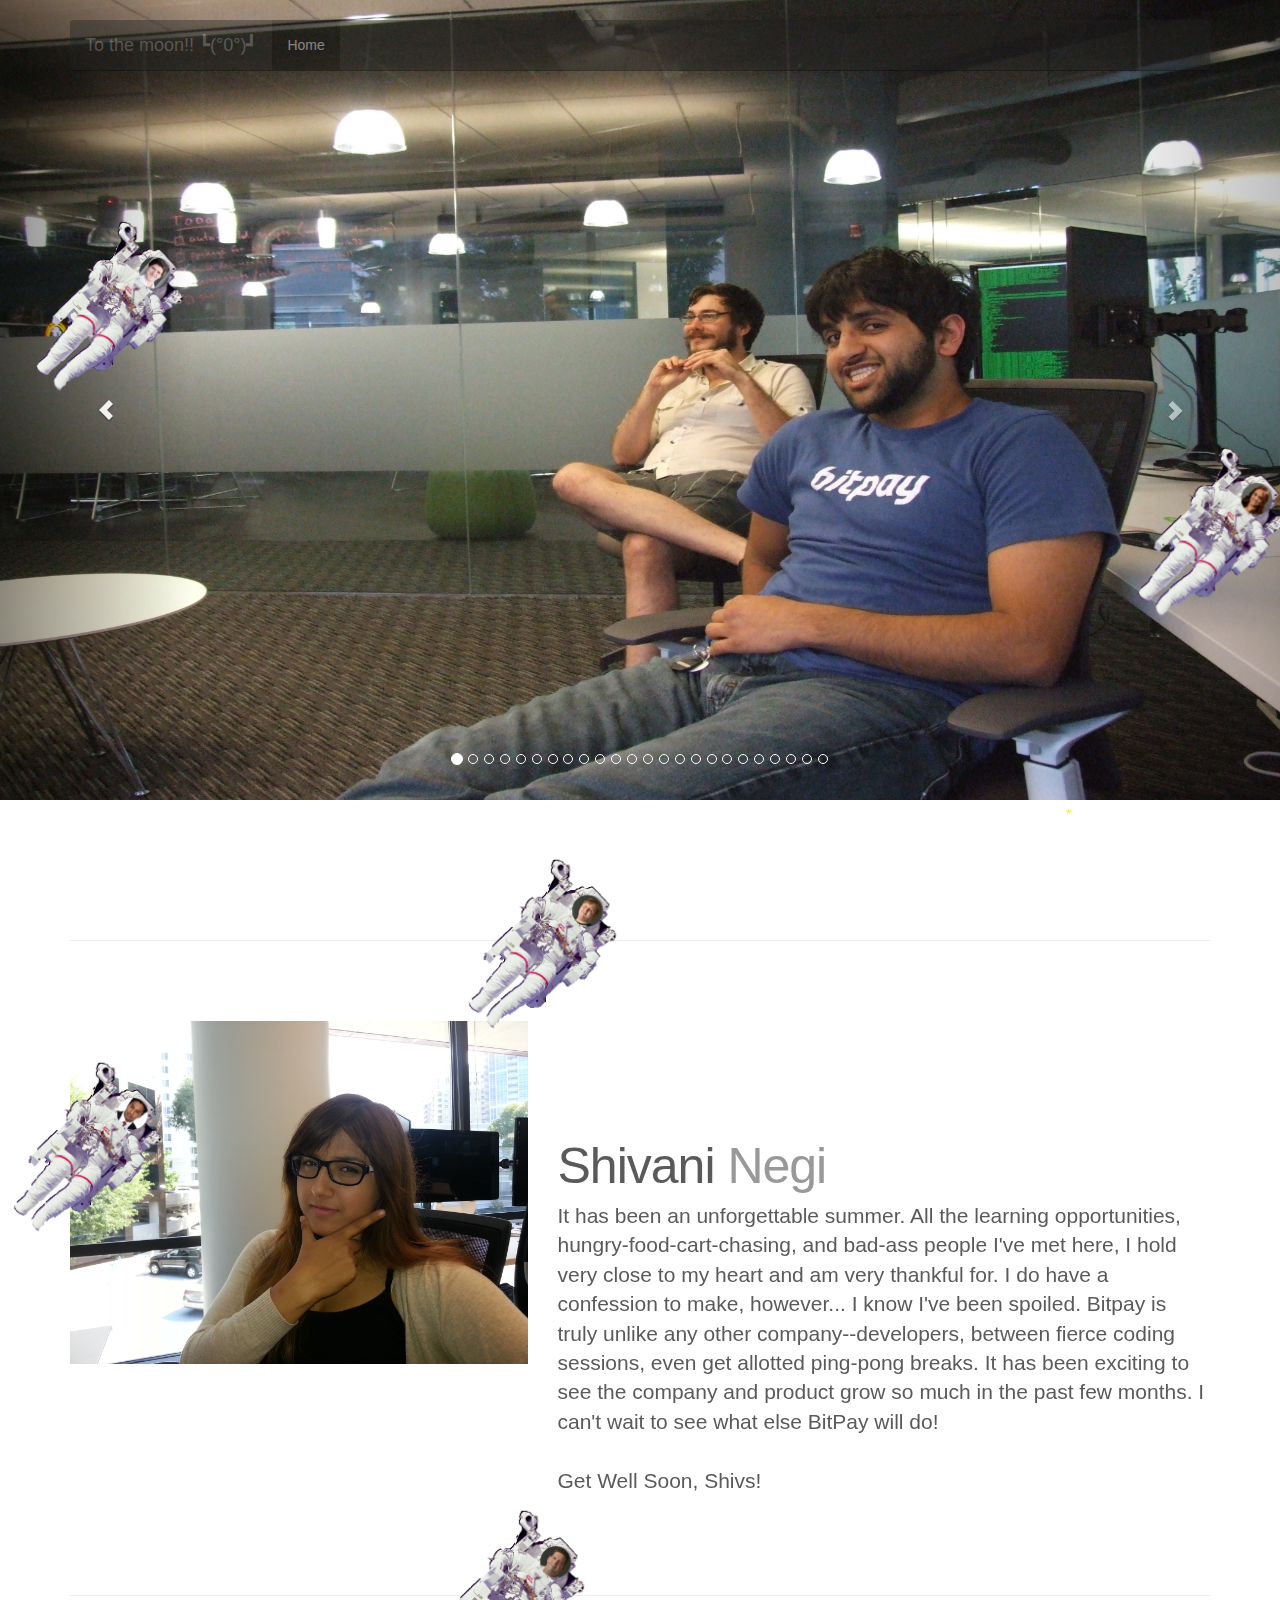
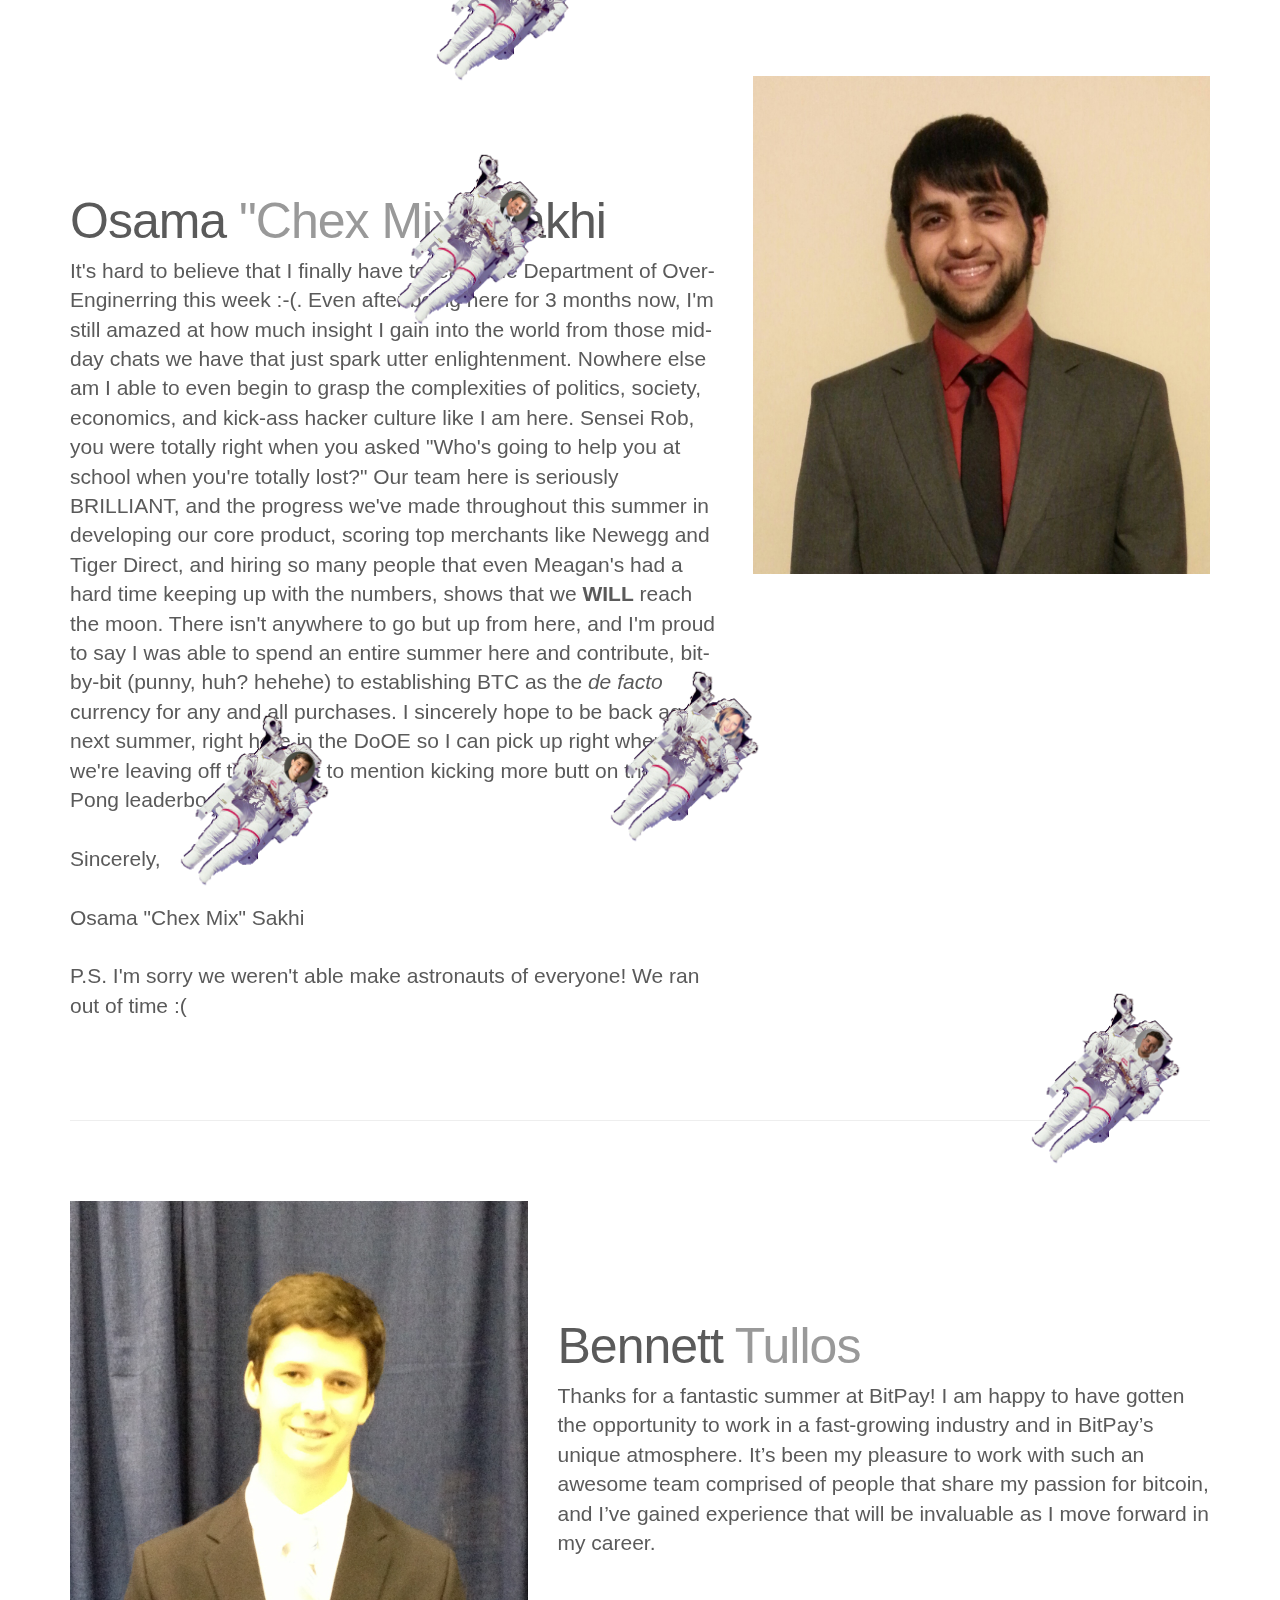
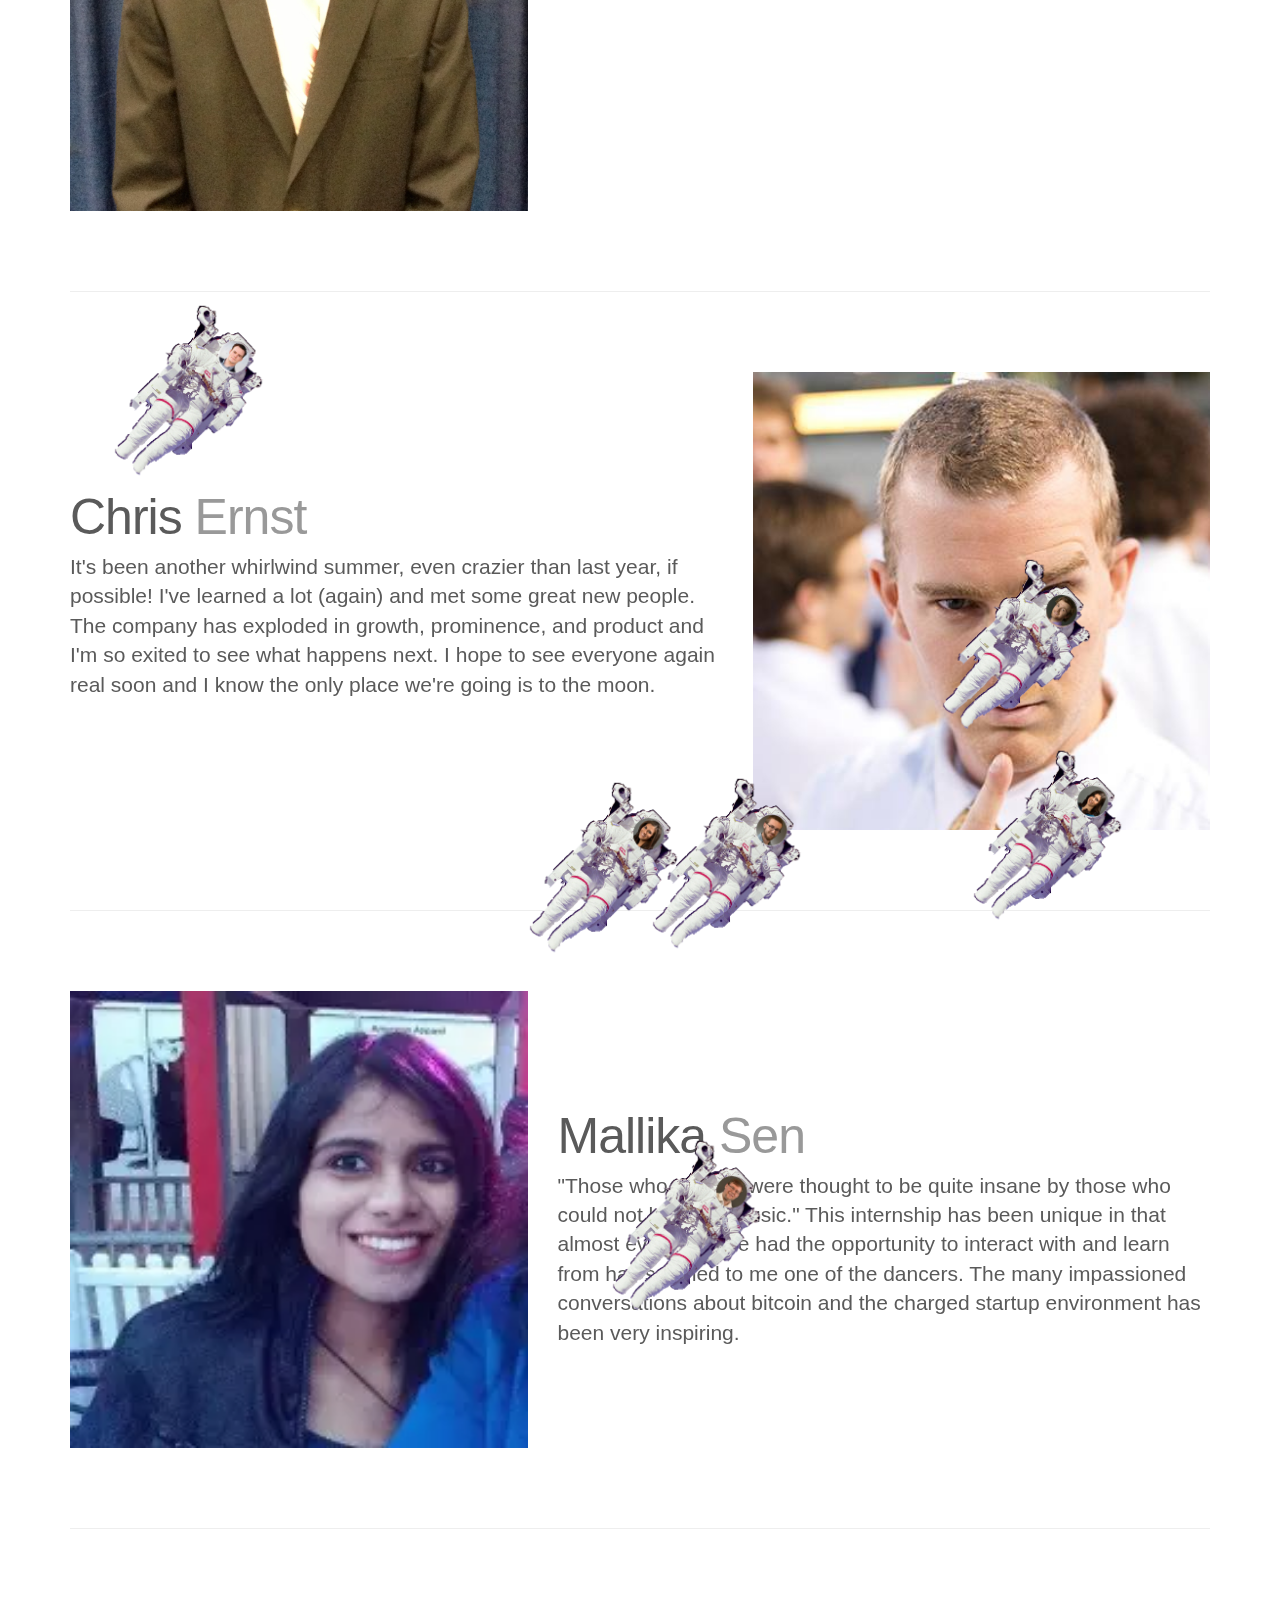
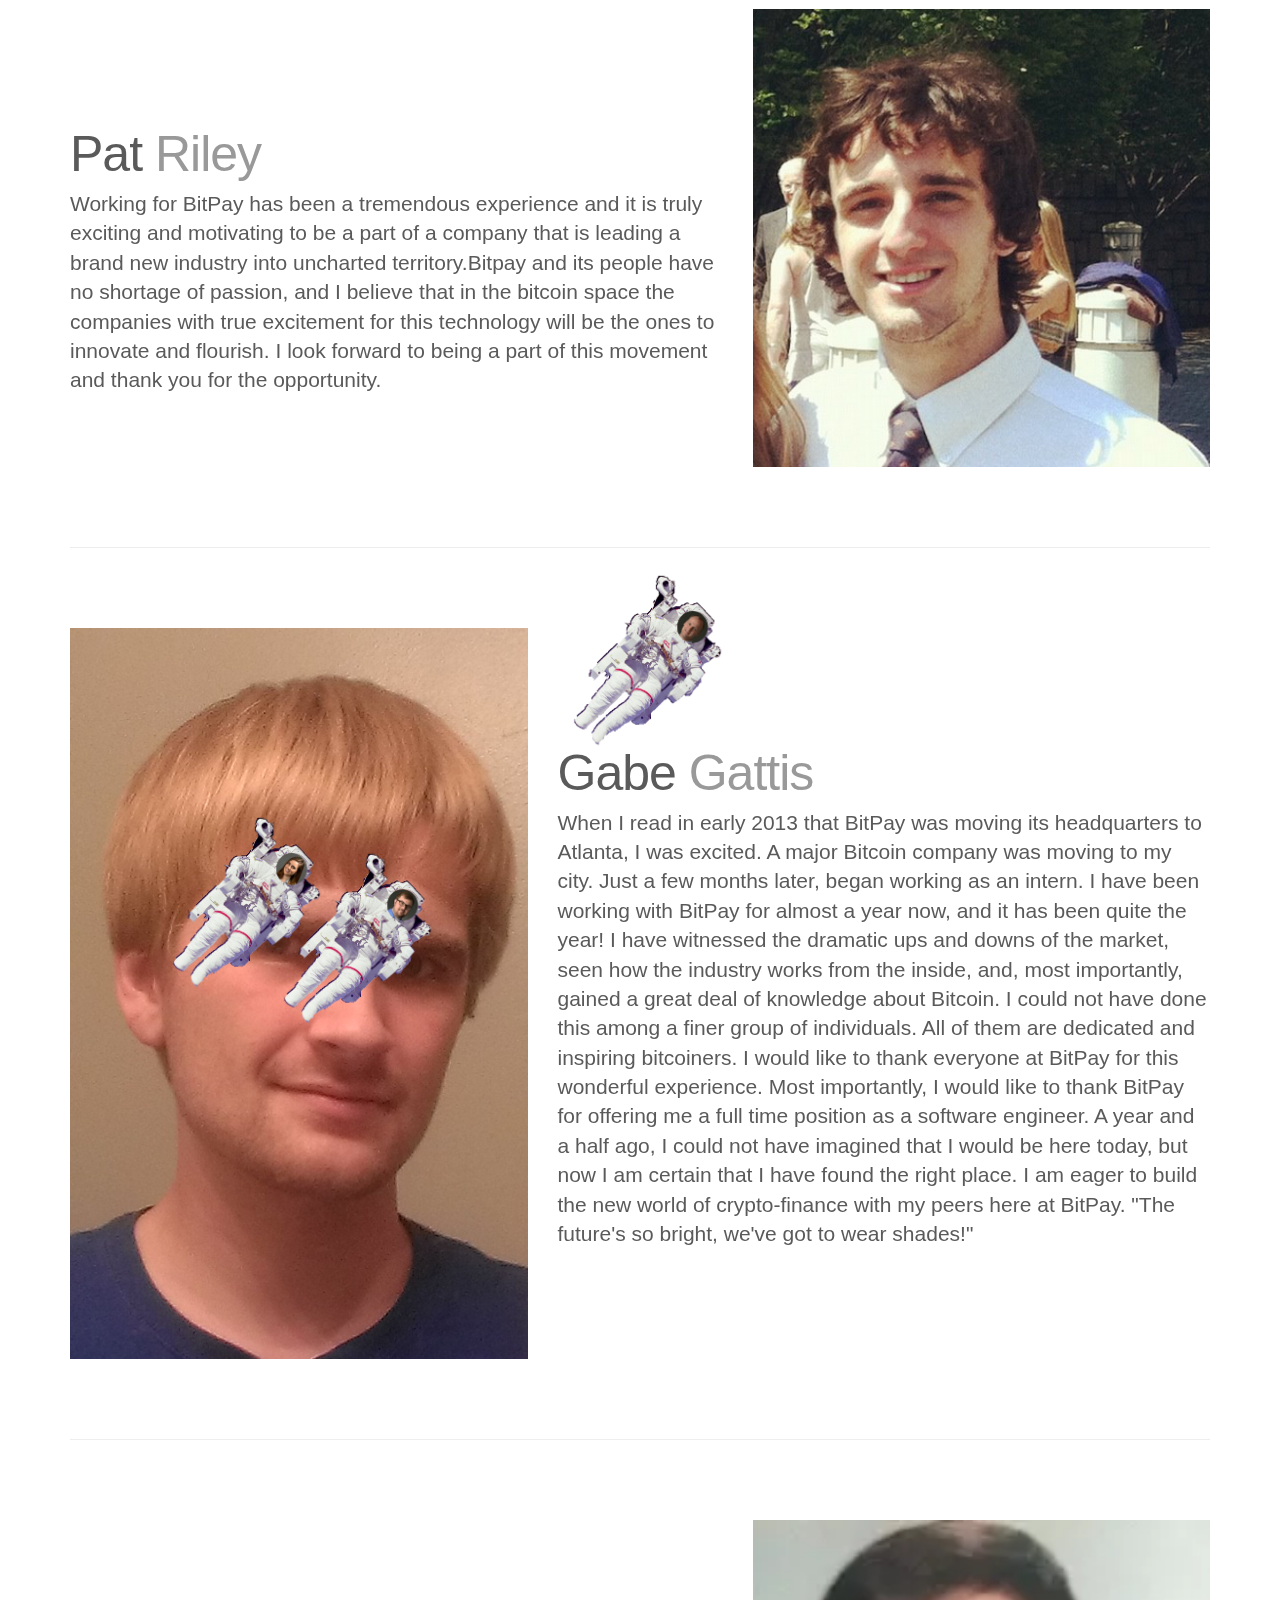
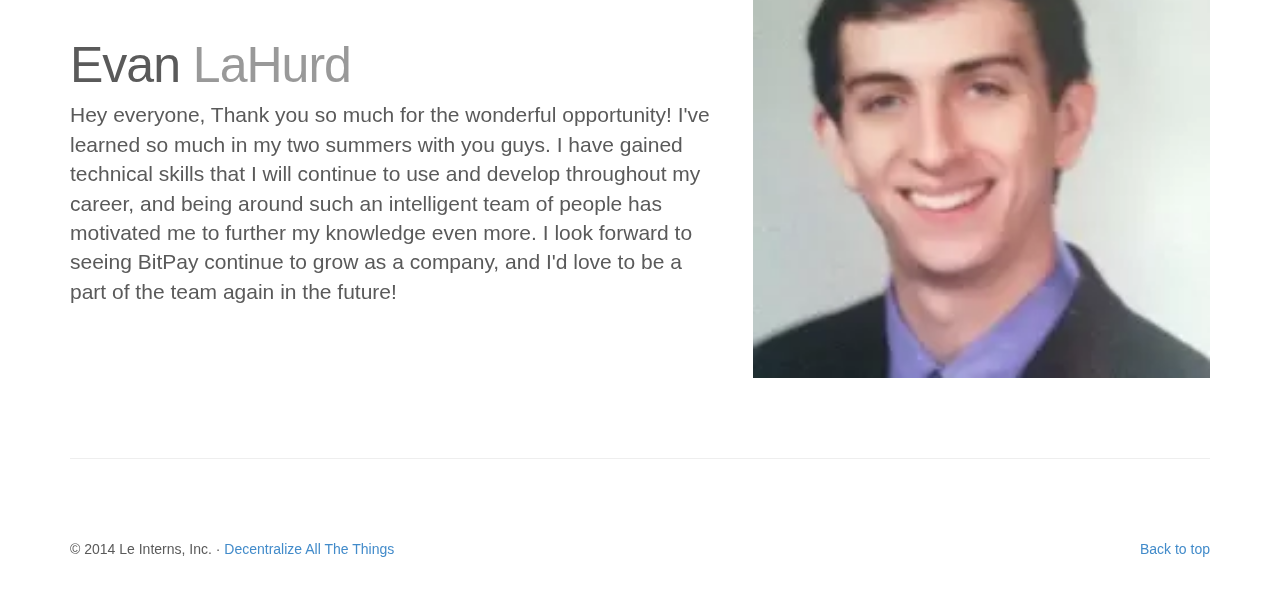
<file: index.html>
<!DOCTYPE html>
<html lang="en">
  <head>
    <meta charset="utf-8">
    <meta http-equiv="X-UA-Compatible" content="IE=edge">
    <meta name="viewport" content="width=device-width, initial-scale=1">
    <meta name="description" content="">
    <meta name="author" content="">
    <!-- <link rel="icon" href="../../favicon.ico"> -->
    <link rel="shortcut icon" href="assets/img/bitcoin.png">

    <title>To the moon!! ┗(°0°)┛ | BitPay Interns Summer 2014</title>

    <!-- Bootstrap core CSS -->
    <link href="assets/css/bootstrap.min.css" rel="stylesheet">
    <link href="assets/css/style.css" rel="stylesheet">

    <!-- HTML5 shim and Respond.js IE8 support of HTML5 elements and media queries -->
    <!--[if lt IE 9]>
      <script src="https://oss.maxcdn.com/html5shiv/3.7.2/html5shiv.min.js"></script>
      <script src="https://oss.maxcdn.com/respond/1.4.2/respond.min.js"></script>
    <![endif]-->

    <!-- Custom styles for this template -->
    <link href="assets/css/carousel.css" rel="stylesheet">
    <script src="assets/js/jquery-2.1.0.min.js"></script>
    <script src="assets/js/bootstrap.min.js"></script>
    <script src="assets/js/jqfloat.min.js"></script>
    <script src="assets/js/effects.js"></script>
    <script src="assets/js/particles.js"></script>
  </head>
<!-- NAVBAR
================================================== -->
  <body>

    <div class="navbar-wrapper">
      <div class="container">

        <div class="navbar navbar-inverse navbar-static-top" role="navigation">
          <div class="container">
            <div class="navbar-header">
              <button type="button" class="navbar-toggle" data-toggle="collapse" data-target=".navbar-collapse">
                <span class="sr-only">Toggle navigation</span>
                <span class="icon-bar"></span>
                <span class="icon-bar"></span>
                <span class="icon-bar"></span>
              </button>
              <a class="navbar-brand" href="#">To the moon!! ┗(°0°)┛</a>
            </div>
            <div class="navbar-collapse collapse">
              <ul class="nav navbar-nav">
                <li class="active"><a href="#">Home</a></li>
                <li class="dropdown">
              </ul>
            </div>
          </div>
        </div>

      </div>
    </div>

     <!-- Carousel
    ================================================== -->
    <div id="myCarousel" class="carousel slide" data-ride="carousel">
      <!-- Indicators -->
      <ol class="carousel-indicators">
        <li data-target="#myCarousel" data-slide-to="0" class="active"></li>
        <li data-target="#myCarousel" data-slide-to="1"></li>
        <li data-target="#myCarousel" data-slide-to="2"></li>
        <li data-target="#myCarousel" data-slide-to="3"></li>
        <li data-target="#myCarousel" data-slide-to="4"></li>
        <li data-target="#myCarousel" data-slide-to="5"></li>
        <li data-target="#myCarousel" data-slide-to="6"></li>
        <li data-target="#myCarousel" data-slide-to="7"></li>
        <li data-target="#myCarousel" data-slide-to="8"></li>
        <li data-target="#myCarousel" data-slide-to="9"></li>
        <li data-target="#myCarousel" data-slide-to="10"></li>
        <li data-target="#myCarousel" data-slide-to="11"></li>
        <li data-target="#myCarousel" data-slide-to="12"></li>
        <li data-target="#myCarousel" data-slide-to="13"></li>
        <li data-target="#myCarousel" data-slide-to="14"></li>
        <li data-target="#myCarousel" data-slide-to="15"></li>
        <li data-target="#myCarousel" data-slide-to="16"></li>
        <li data-target="#myCarousel" data-slide-to="17"></li>
        <li data-target="#myCarousel" data-slide-to="18"></li>
        <li data-target="#myCarousel" data-slide-to="19"></li>
        <li data-target="#myCarousel" data-slide-to="20"></li>
        <li data-target="#myCarousel" data-slide-to="21"></li>
        <li data-target="#myCarousel" data-slide-to="22"></li>
        <li data-target="#myCarousel" data-slide-to="23"></li>
      </ol>
      <div class="carousel-inner">
        <div class="item active">
          <img src="assets/img/carousel-pics/1.JPG">
        </div>

        <div class="item">
          <img src="assets/img/carousel-pics/2.JPG">
        </div>

        <div class="item">
          <img src="assets/img/carousel-pics/3.JPG">
        </div>

        <div class="item">
          <img src="assets/img/carousel-pics/4.JPG">
        </div>

        <div class="item">
          <img src="assets/img/carousel-pics/5.JPG">
        </div>

        <div class="item">
          <img src="assets/img/carousel-pics/6.JPG">
        </div>

        <div class="item">
          <img src="assets/img/carousel-pics/7.JPG">
        </div>

        <div class="item">
          <img src="assets/img/carousel-pics/8.JPG">
        </div>

        <div class="item">
          <img src="assets/img/carousel-pics/9.JPG">
        </div>

        <div class="item">
          <img src="assets/img/carousel-pics/10.JPG">
        </div>

        <div class="item">
          <img src="assets/img/carousel-pics/11.JPG">
        </div>

        <div class="item">
          <img src="assets/img/carousel-pics/12.JPG">
        </div>

        <div class="item">
          <img src="assets/img/carousel-pics/13.JPG">
        </div>

        <div class="item">
          <img src="assets/img/carousel-pics/14.JPG">
        </div>

        <div class="item">
          <img src="assets/img/carousel-pics/15.JPG">
        </div>

        <div class="item">
          <img src="assets/img/carousel-pics/16.JPG">
        </div>

        <div class="item">
          <img src="assets/img/carousel-pics/17.JPG">
        </div>

        <div class="item">
          <img src="assets/img/carousel-pics/18.JPG">
        </div>

        <div class="item">
          <img src="assets/img/carousel-pics/19.JPG">
        </div>

        <div class="item">
          <img src="assets/img/carousel-pics/20.JPG">
        </div>

        <div class="item">
          <img src="assets/img/carousel-pics/21.JPG">
        </div>

        <div class="item">
          <img src="assets/img/carousel-pics/22.JPG">
        </div>

        <div class="item">
          <img src="assets/img/carousel-pics/23.JPG">
        </div>

      </div>
      <a class="left carousel-control" href="#myCarousel" role="button" data-slide="prev"><span class="glyphicon glyphicon-chevron-left"></span></a>
      <a class="right carousel-control" href="#myCarousel" role="button" data-slide="next"><span class="glyphicon glyphicon-chevron-right"></span></a>
    </div><!-- /.carousel -->

    <!-- Marketing messaging and featurettes
    ================================================== -->
    <!-- Wrap the rest of the page in another container to center all the content. -->

    <div id="space">
      <img src="assets/img/astro-pics/andyp.png" class="astro"/>
      <img src="assets/img/astro-pics/brooke.png" class="astro"/>
      <img src="assets/img/astro-pics/bryan.png" class="astro"/>
      <img src="assets/img/astro-pics/charles.png" class="astro"/>
      <img src="assets/img/astro-pics/chaz.png" class="astro"/>
      <img src="assets/img/astro-pics/crystal.png" class="astro"/>
      <img src="assets/img/astro-pics/elyse.png" class="astro"/>
      <img src="assets/img/astro-pics/emily.png" class="astro"/>
      <img src="assets/img/astro-pics/eric.png" class="astro"/>
      <img src="assets/img/astro-pics/gentry.png" class="astro"/>
      <img src="assets/img/astro-pics/gordon.png" class="astro"/>
      <img src="assets/img/astro-pics/ian.png" class="astro"/>
      <img src="assets/img/astro-pics/jason.png" class="astro"/>
      <img src="assets/img/astro-pics/jeff.png" class="astro"/>
      <img src="assets/img/astro-pics/john.png" class="astro"/>
      <img src="assets/img/astro-pics/julia.png" class="astro"/>
      <img src="assets/img/astro-pics/mark.png" class="astro"/>
      <img src="assets/img/astro-pics/nick.png" class="astro"/>
    </div>

  <div class="container marketing">
      <!-- START THE FEATURETTES -->
    <div class="interns">
      <a name="farewell"></a>
      <hr class="featurette-divider">

      <div class="row featurette">
        <div class="col-md-5">
          <img class="featurette-image img-responsive" src="assets/img/shivani.jpg" alt="Shivani Negi">
        </div>
        <div class="col-md-7">
          <h2 class="featurette-heading">Shivani <span class="text-muted">Negi</span></h2>
          <p class="lead">
          It has been an unforgettable summer. All the learning opportunities, hungry-food-cart-chasing, and  bad-ass people I've met here, I hold very close to my heart and am very thankful for. I do have a confession to make, however... I know I've been spoiled. Bitpay is truly unlike any other company--developers, between fierce coding sessions, even get allotted ping-pong breaks. It has been exciting to see the company and product grow so much in the past few months. I can't wait to see what else BitPay will do!<br/><br/>

          Get Well Soon, Shivs!
        </p>
        </div>
      </div>

      <hr class="featurette-divider">

      <div class="row featurette">
        <div class="col-md-7">
          <h2 class="featurette-heading">Osama <span class="text-muted">"Chex Mix" </span>Sakhi</h2>
          <p class="lead">It's hard to believe that I finally have to leave the Department of Over-Enginerring this week :-(. Even after being here for 3 months now, I'm still amazed at how much insight I gain into the world from those mid-day chats we have that just spark utter enlightenment. Nowhere else am I able to even begin to grasp the complexities of politics, society, economics, and kick-ass hacker culture like I am here. Sensei Rob, you were totally right when you asked "Who's going to help you at school when you're totally lost?" Our team here is seriously BRILLIANT, and the progress we've made throughout this summer in developing our core product, scoring top merchants like Newegg and Tiger Direct, and hiring so many people that even Meagan's had a hard time keeping up with the numbers, shows that we <strong>WILL</strong> reach the moon. There isn't anywhere to go but up from here, and I'm proud to say I was able to spend an entire summer here and contribute, bit-by-bit (punny, huh? hehehe) to establishing BTC as the <em>de facto</em> currency for any and all purchases. I sincerely hope to be back again next summer, right here in the DoOE so I can pick up right where we're leaving off today. Not to mention kicking more butt on the Ping Pong leaderboard ;)<br/><br/>

          Sincerely,<br/><br/>

          Osama "Chex Mix" Sakhi<br/><br/>

          P.S. I'm sorry we weren't able make astronauts of everyone! We ran out of time :(</p>
        </div>
        <div class="col-md-5">
          <img class="featurette-image img-responsive" src="assets/img/osama.jpg" alt="Chex Mix">
        </div>
      </div>


      <hr class="featurette-divider">

      <div class="row featurette">
        <div class="col-md-5">
          <img class="featurette-image img-responsive" src="assets/img/bennett.jpg" alt="Bennett Tullos">
        </div>
        <div class="col-md-7">
          <h2 class="featurette-heading">Bennett <span class="text-muted">Tullos</span></h2>
          <p class="lead">Thanks for a fantastic summer at BitPay!  I am happy to have gotten the opportunity to work in a fast-growing industry and in BitPay’s unique atmosphere.  It’s been my pleasure to work with such an awesome team comprised of people that share my passion for bitcoin, and I’ve gained experience that will be invaluable as I move forward in my career.</p>
        </div>
      </div>

      <hr class="featurette-divider">

      <div class="row featurette">
        <div class="col-md-7">
          <h2 class="featurette-heading">Chris <span class="text-muted">Ernst</span></h2>
          <p class="lead">It's been another whirlwind summer, even crazier than last year, if possible! I've learned a lot (again) and met some great new people. The company has exploded in growth, prominence, and product and I'm so exited to see what happens next. I hope to see everyone again real soon and I know the only place we're going is to the moon.</p>
        </div>
        <div class="col-md-5">
          <img class="featurette-image img-responsive" src="assets/img/chris.jpg" alt="Chris Ernst">
        </div>
      </div>

      <hr class="featurette-divider">

      <div class="row featurette">
        <div class="col-md-5">
          <img class="featurette-image img-responsive" src="assets/img/mallika.jpg" alt="Mallika Sen">
        </div>
        <div class="col-md-7">
          <h2 class="featurette-heading">Mallika <span class="text-muted">Sen</span></h2>
          <p class="lead">"Those who danced were thought to be quite insane by those who could not hear the music."
This internship has been unique in that almost everyone I've had the opportunity to interact with and learn from has seemed to me one of the dancers. The many impassioned conversations about bitcoin and the charged startup environment has been very inspiring.</p>
        </div>
      </div>


      <hr class="featurette-divider">

      <div class="row featurette">
        <div class="col-md-7">
          <h2 class="featurette-heading">Pat <span class="text-muted">Riley</span></h2>
          <p class="lead">Working for BitPay has been a tremendous experience and it is truly exciting and motivating to be a part of a company that is leading a brand new industry into uncharted territory.Bitpay and its people have no shortage of passion, and I believe that in the bitcoin space the companies with true excitement for this technology will be the ones to innovate and flourish. I look forward to being a part of this movement and thank you for the opportunity.</p>
        </div>
        <div class="col-md-5">
          <img class="featurette-image img-responsive" src="assets/img/pat.png" alt="Pat Riley">
        </div>
      </div>

      <hr class="featurette-divider">

      <div class="row featurette">
        <div class="col-md-5">
          <img class="featurette-image img-responsive" src="assets/img/gabe.png" alt="Gabe Gattis">
        </div>
        <div class="col-md-7">
          <h2 class="featurette-heading">Gabe <span class="text-muted">Gattis</span></h2>
          <p class="lead">When I read in early 2013 that BitPay was moving its headquarters to Atlanta, I was excited. A major Bitcoin company was moving to my city. Just a few months later, began working as an intern. I have been working with BitPay for almost a year now, and it has been quite the year! I have witnessed the dramatic ups and downs of the market, seen how the industry works from the inside, and, most importantly, gained a great deal of knowledge about Bitcoin. I could not have done this among a finer group of individuals. All of them are dedicated and inspiring bitcoiners. I would like to thank everyone at BitPay for this wonderful experience. Most importantly, I would like to thank BitPay for offering me a full time position as a software engineer. A year and a half ago, I could not have imagined that I would be here today, but now I am certain that I have found the right place. I am eager to build the new world of crypto-finance with my peers here at BitPay. "The future's so bright, we've got to wear shades!"</p>
        </div>
      </div>

      <hr class="featurette-divider">

      <div class="row featurette">
        <div class="col-md-7">
          <h2 class="featurette-heading">Evan <span class="text-muted">LaHurd</span></h2>
          <p class="lead">Hey everyone, Thank you so much for the wonderful opportunity! I've learned so much in my two summers with you guys. I have gained technical skills that I will continue to use and develop throughout my career, and being around such an intelligent team of people has motivated me to further my knowledge even more. I look forward to seeing BitPay continue to grow as a company, and I'd love to be a part of the team again in the future!</p>
        </div>
        <div class="col-md-5">
          <img class="featurette-image img-responsive" src="assets/img/evan.jpg" alt="Evan LaHurd">
        </div>
      </div>


      <hr class="featurette-divider">
      <!-- /END THE FEATURETTES -->
    </div>


      <!-- FOOTER -->
      <footer>
        <p class="pull-right"><a href="#">Back to top</a></p>
        <p>&copy; 2014 Le Interns, Inc. &middot; <a href="http://bitpay.com">Decentralize All The Things</a></p>
      </footer>

    </div><!-- /.container -->

  </body>
</html>
</file>
<file: assets/css/style.css>
.astro {
  width:160px;
  height:190;
  position:absolute;
  z-index:10;
}

.interns img {
  width: 500px;
}
/*

#space{
  /*background: url('../img/space.jpg');*/
  /*background-image: -webkit-gradient(linear, left top, left bottom, color-stop(0, #000000), color-stop(1, #000000));*/
  height: 800px;
  width: 1380px;
}*/
</file>
<file: assets/css/carousel.css>
/* GLOBAL STYLES
-------------------------------------------------- */
/* Padding below the footer and lighter body text */

body {
  padding-bottom: 40px;
  color: #5a5a5a;
}



/* CUSTOMIZE THE NAVBAR
-------------------------------------------------- */

/* Special class on .container surrounding .navbar, used for positioning it into place. */
.navbar-wrapper {
  position: absolute;
  top: 0;
  right: 0;
  left: 0;
  z-index: 20;
}

/* Flip around the padding for proper display in narrow viewports */
.navbar-wrapper > .container {
  padding-right: 0;
  padding-left: 0;
}
.navbar-wrapper .navbar {
  padding-right: 15px;
  padding-left: 15px;
  opacity: 0.4
}
.navbar-wrapper .navbar .container {
  width: auto;
}


/* CUSTOMIZE THE CAROUSEL
-------------------------------------------------- */

/* Carousel base class */
.carousel {
  height: 800px;
  margin-bottom: 60px;
}
/* Since positioning the image, we need to help out the caption */
.carousel-caption {
  z-index: 10;
}

/* Declare heights because of positioning of img element */
.carousel .item {
  height: 800px;
  margin: auto;
  background-color: #777;
}
.carousel-inner > .item > img {
  position: absolute;
  top: 0;
  left: 0;
  min-width: 100%;
  height: 800px;
  /*padding-top: 100px;*/
}



/* MARKETING CONTENT
-------------------------------------------------- */

/* Center align the text within the three columns below the carousel */
.marketing .col-lg-4 {
  margin-bottom: 20px;
  text-align: center;
}
.marketing h2 {
  font-weight: normal;
}
.marketing .col-lg-4 p {
  margin-right: 10px;
  margin-left: 10px;
}


/* Featurettes
------------------------- */

.featurette-divider {
  margin: 80px 0; /* Space out the Bootstrap <hr> more */
}

/* Thin out the marketing headings */
.featurette-heading {
  font-weight: 300;
  line-height: 1;
  letter-spacing: -1px;
}



/* RESPONSIVE CSS
-------------------------------------------------- */

@media (min-width: 768px) {

  /* Navbar positioning foo */
  .navbar-wrapper {
    margin-top: 20px;
  }
  .navbar-wrapper .container {
    padding-right: 15px;
    padding-left: 15px;
  }
  .navbar-wrapper .navbar {
    padding-right: 0;
    padding-left: 0;
  }

  /* The navbar becomes detached from the top, so we round the corners */
  .navbar-wrapper .navbar {
    border-radius: 4px;
  }

  /* Bump up size of carousel content */
  .carousel-caption p {
    margin-bottom: 20px;
    font-size: 21px;
    line-height: 1.4;
  }

  .featurette-heading {
    font-size: 50px;
  }
}

@media (min-width: 992px) {
  .featurette-heading {
    margin-top: 120px;
  }
}
</file>
